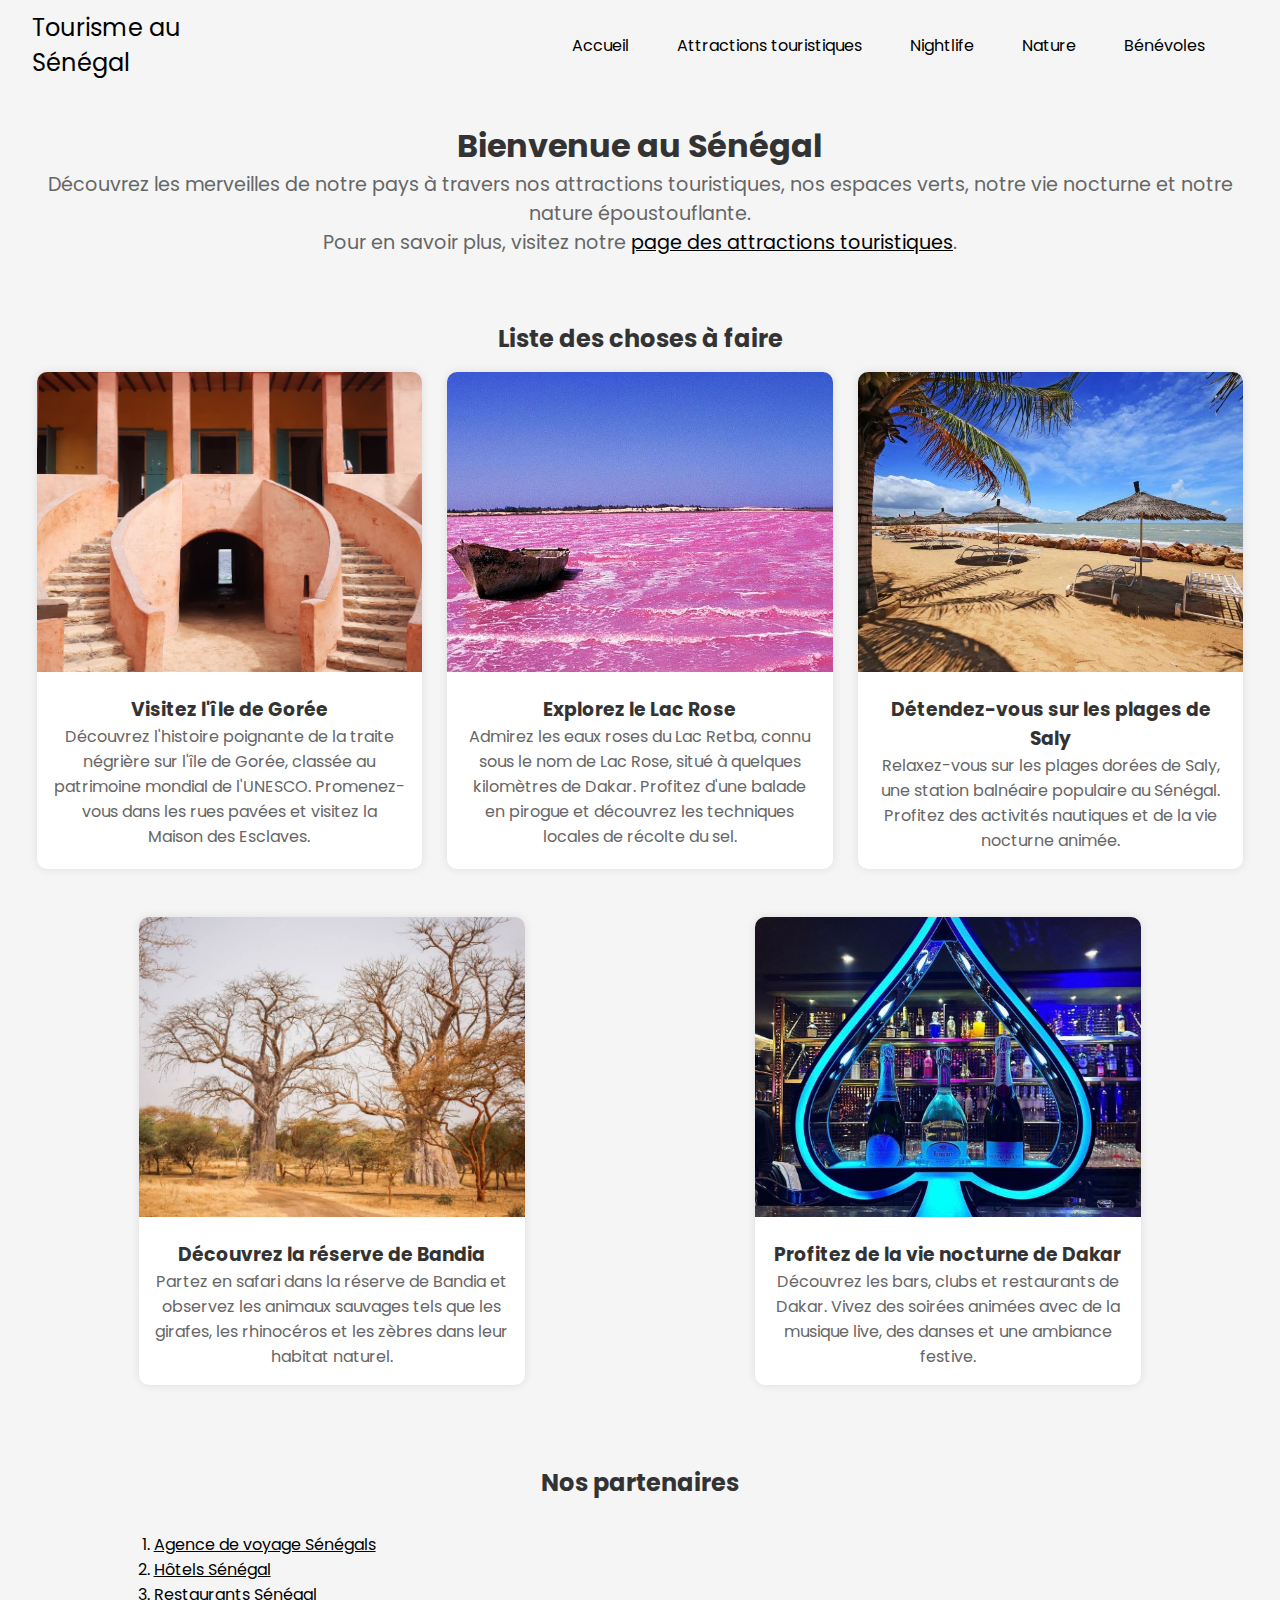
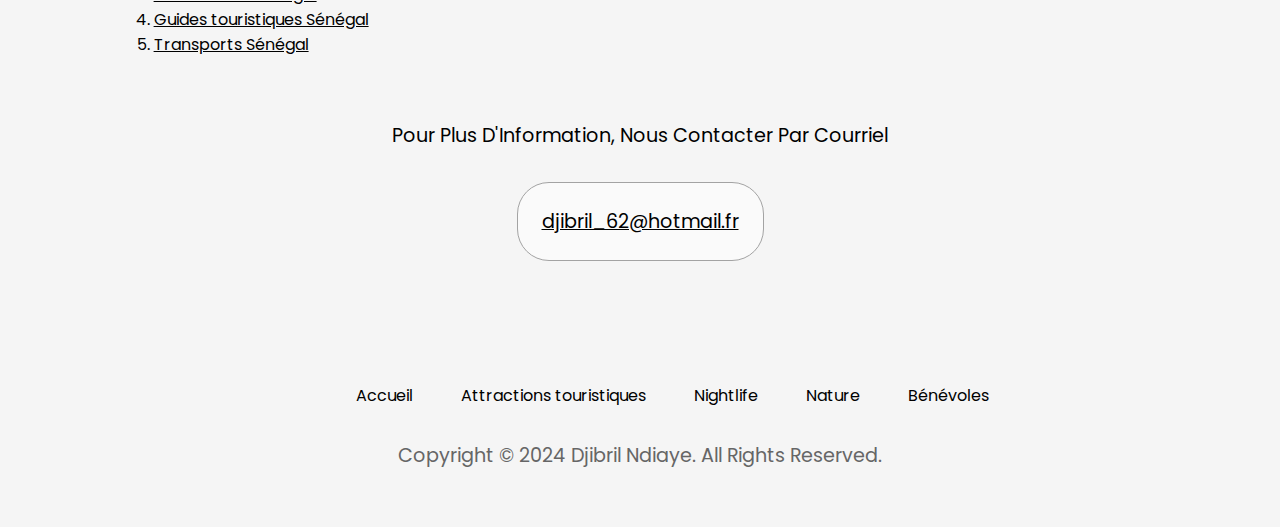
<file: index.html>
<!DOCTYPE html>
<html lang="fr">
<head>
  <meta charset="UTF-8">
  <meta http-equiv="X-UA-Compatible" content="IE=edge">
  <meta name="viewport" content="width=device-width, initial-scale=1.0">
  <title>Accueil - Tourisme au Sénégal</title>
  <link rel="stylesheet" href="style.css">
</head>
<body>
  <nav id="desktop-nav">
    <div class="logo">Tourisme au Sénégal</div>
    <ul class="nav-links">
      <li><a href="index.html">Accueil</a></li>
      <li><a href="attractions.html">Attractions touristiques</a></li>
      <li><a href="nightlife.html">Nightlife</a></li>
      <li><a href="nature.html">Nature</a></li>
      <li><a href="volunteers.html">Bénévoles</a></li>
    </ul>
  </nav>
  <section id="home">
    <h1>Bienvenue au Sénégal</h1>
    <p>Découvrez les merveilles de notre pays à travers nos attractions touristiques, nos espaces verts, notre vie nocturne et notre nature époustouflante.</p>
    <p>Pour en savoir plus, visitez notre <a href="attractions.html">page des attractions touristiques</a>.</p>
  </section>
  <section id="activities">
    <h2>Liste des choses à faire</h2>
    <div class="activity-cards">
      <div class="activity-card">
        <a href="https://www.nationalgeographic.fr/voyage/2021/08/senegal-lile-de-goree-une-etape-incontournable" target="_blank">
          <img src="image/Goree.jpeg" alt="Île de Gorée">
        </a>
        <div class="activity-info">
          <h3>Visitez l'île de Gorée</h3>
          <p>Découvrez l'histoire poignante de la traite négrière sur l'île de Gorée, classée au patrimoine mondial de l'UNESCO. Promenez-vous dans les rues pavées et visitez la Maison des Esclaves.</p>
        </div>
      </div>
      <div class="activity-card">
        <a href="https://www.evaneos.fr/senegal/voyage/etape/1231-lac-rose/#" target="_blank">
          <img src="image/ff.jpg" alt="Lac Rose">
        </a>
        <div class="activity-info">
          <h3>Explorez le Lac Rose</h3>
          <p>Admirez les eaux roses du Lac Retba, connu sous le nom de Lac Rose, situé à quelques kilomètres de Dakar. Profitez d'une balade en pirogue et découvrez les techniques locales de récolte du sel.</p>
        </div>
      </div>
      <div class="activity-card">
        <a href="https://www.au-senegal.com/la-petite-cote-et-saly-portudal,023.html#google_vignette" target="_blank">
          <img src="image/Saly.jpeg" alt="Plages de Saly">
        </a>
        <div class="activity-info">
          <h3>Détendez-vous sur les plages de Saly</h3>
          <p>Relaxez-vous sur les plages dorées de Saly, une station balnéaire populaire au Sénégal. Profitez des activités nautiques et de la vie nocturne animée.</p>
        </div>
      </div>
      <div class="activity-card">
        <a href="http://www.reservedebandia.com" target="_blank">
          <img src="image/Bandia-image.jpeg" alt="Réserve de Bandia">
        </a>
        <div class="activity-info">
          <h3>Découvrez la réserve de Bandia</h3>
          <p>Partez en safari dans la réserve de Bandia et observez les animaux sauvages tels que les girafes, les rhinocéros et les zèbres dans leur habitat naturel.</p>
        </div>
      </div>
      <div class="activity-card">
        <a href="https://www.arrivalguides.com/en/Travelguides/Africa/Senegal/Dakar/barsandnightlife" target="_blank">
          <img src="image/nightlife.jpeg" alt="Vie nocturne de Dakar">
        </a>
        <div class="activity-info">
          <h3>Profitez de la vie nocturne de Dakar</h3>
          <p>Découvrez les bars, clubs et restaurants de Dakar. Vivez des soirées animées avec de la musique live, des danses et une ambiance festive.</p>
        </div>
      </div>
    </div>
  </section>
  <section id="partners">
    <h2>Nos partenaires</h2>
    <ol>
      <li><a href="https://www.voyageursdumonde.ca/voyage-sur-mesure/conseillers-pays/specialiste-senegal" target="_blank">Agence de voyage Sénégals</a></li>
      <li><a href="https://www.booking.com/country/sn.fr.html" target="_blank">Hôtels Sénégal</a></li>
      <li><a href="https://anaresto.com" target="_blank">Restaurants Sénégal</a></li>
      <li><a href="https://so-guide.com/trouver-un-guide/senegal/" target="_blank">Guides touristiques Sénégal</a></li>
      <li><a href="https://www.routard.com/fr/guide/a/transports/afrique/senegal#Les%20taxis-brousse%20(Les%20«%20sept-places%20»)" target="_blank">Transports Sénégal</a></li>
    </ol>
  </section>
  <p class="section__text__p1">Pour Plus D'Information, Nous Contacter Par Courriel</p>
  <div class="contact-info-upper-container">
    <div class="contact-info-container">
      <p><a href="mailto:djibril_62@hotmail.fr">djibril_62@hotmail.fr</a></p>
    </div>
  </div>
  <footer>
    <nav>
      <ul class="nav-links">
        <li><a href="index.html">Accueil</a></li>
        <li><a href="attractions.html">Attractions touristiques</a></li>
        <li><a href="nightlife.html">Nightlife</a></li>
        <li><a href="nature.html">Nature</a></li>
        <li><a href="volunteers.html">Bénévoles</a></li>
      </ul>
    </nav>
    <p>Copyright &#169; 2024 Djibril Ndiaye. All Rights Reserved.</p>
  </footer>
</body>
</html>
</file>
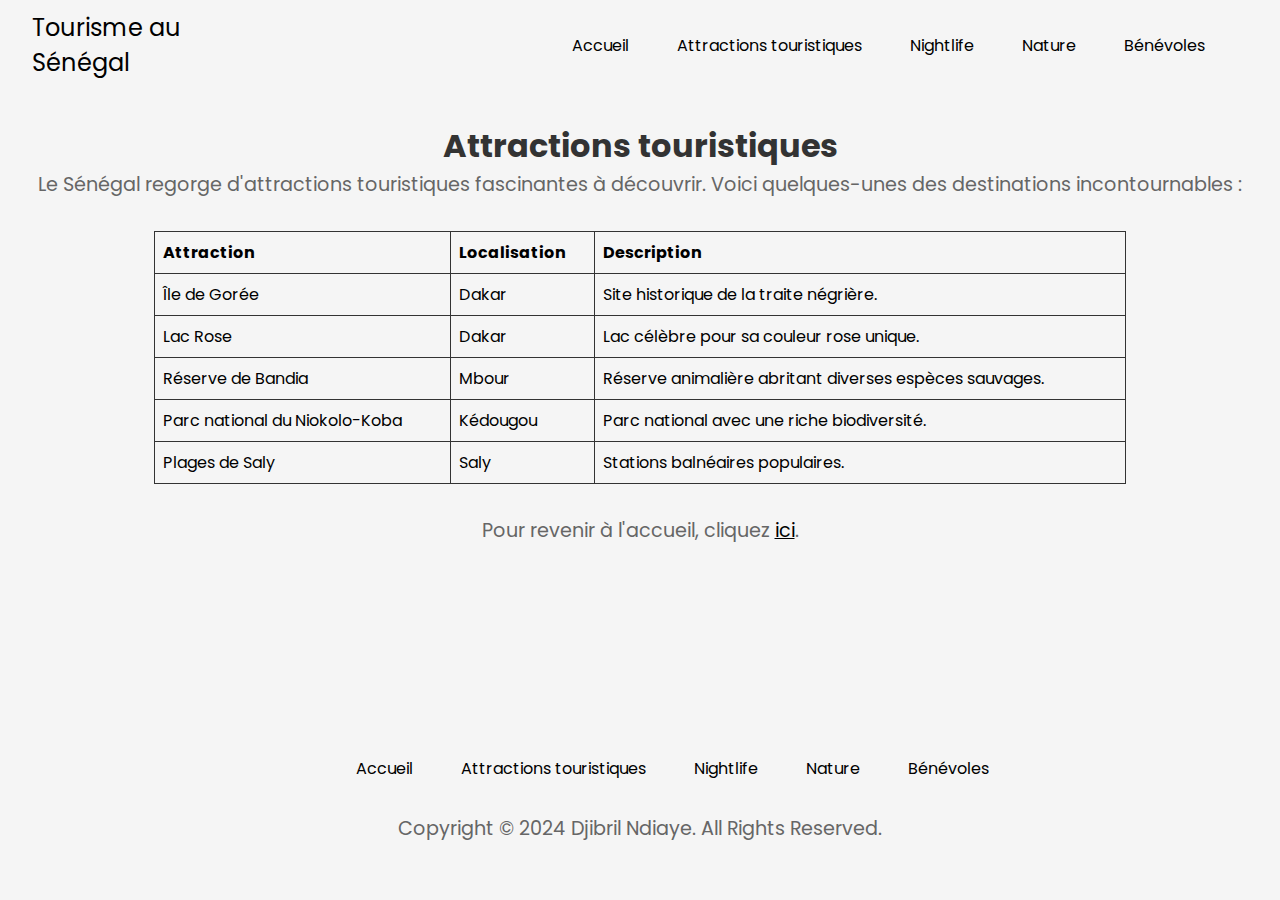
<file: attractions.html>
<!DOCTYPE html>
<html lang="fr">
<head>
  <meta charset="UTF-8">
  <meta http-equiv="X-UA-Compatible" content="IE=edge">
  <meta name="viewport" content="width=device-width, initial-scale=1.0">
  <title>Attractions touristiques - Tourisme au Sénégal</title>
  <link rel="stylesheet" href="style.css">
</head>
<body>
  <nav id="desktop-nav">
    <div class="logo">Tourisme au Sénégal</div>
    <ul class="nav-links">
      <li><a href="index.html">Accueil</a></li>
      <li><a href="attractions.html">Attractions touristiques</a></li>
      <li><a href="nightlife.html">Nightlife</a></li>
      <li><a href="nature.html">Nature</a></li>
      <li><a href="volunteers.html">Bénévoles</a></li>
    </ul>
  </nav>
  <section id="attractions">
    <h1>Attractions touristiques</h1>
    <p>Le Sénégal regorge d'attractions touristiques fascinantes à découvrir. Voici quelques-unes des destinations incontournables :</p>
    <table>
      <thead>
        <tr>
          <th>Attraction</th>
          <th>Localisation</th>
          <th>Description</th>
        </tr>
      </thead>
      <tbody>
        <tr>
          <td>Île de Gorée</td>
          <td>Dakar</td>
          <td>Site historique de la traite négrière.</td>
        </tr>
        <tr>
          <td>Lac Rose</td>
          <td>Dakar</td>
          <td>Lac célèbre pour sa couleur rose unique.</td>
        </tr>
        <tr>
          <td>Réserve de Bandia</td>
          <td>Mbour</td>
          <td>Réserve animalière abritant diverses espèces sauvages.</td>
        </tr>
        <tr>
          <td>Parc national du Niokolo-Koba</td>
          <td>Kédougou</td>
          <td>Parc national avec une riche biodiversité.</td>
        </tr>
        <tr>
          <td>Plages de Saly</td>
          <td>Saly</td>
          <td>Stations balnéaires populaires.</td>
        </tr>
      </tbody>
    </table>
    <p>Pour revenir à l'accueil, cliquez <a href="index.html">ici</a>.</p>
  </section>
  <footer>
    <nav>
      <ul class="nav-links">
        <li><a href="index.html">Accueil</a></li>
        <li><a href="attractions.html">Attractions touristiques</a></li>
        <li><a href="nightlife.html">Nightlife</a></li>
        <li><a href="nature.html">Nature</a></li>
        <li><a href="volunteers.html">Bénévoles</a></li>
      </ul>
    </nav>
    <p>Copyright &#169; 2024 Djibril Ndiaye. All Rights Reserved.</p>
  </footer>
</body>
</html>
</file>
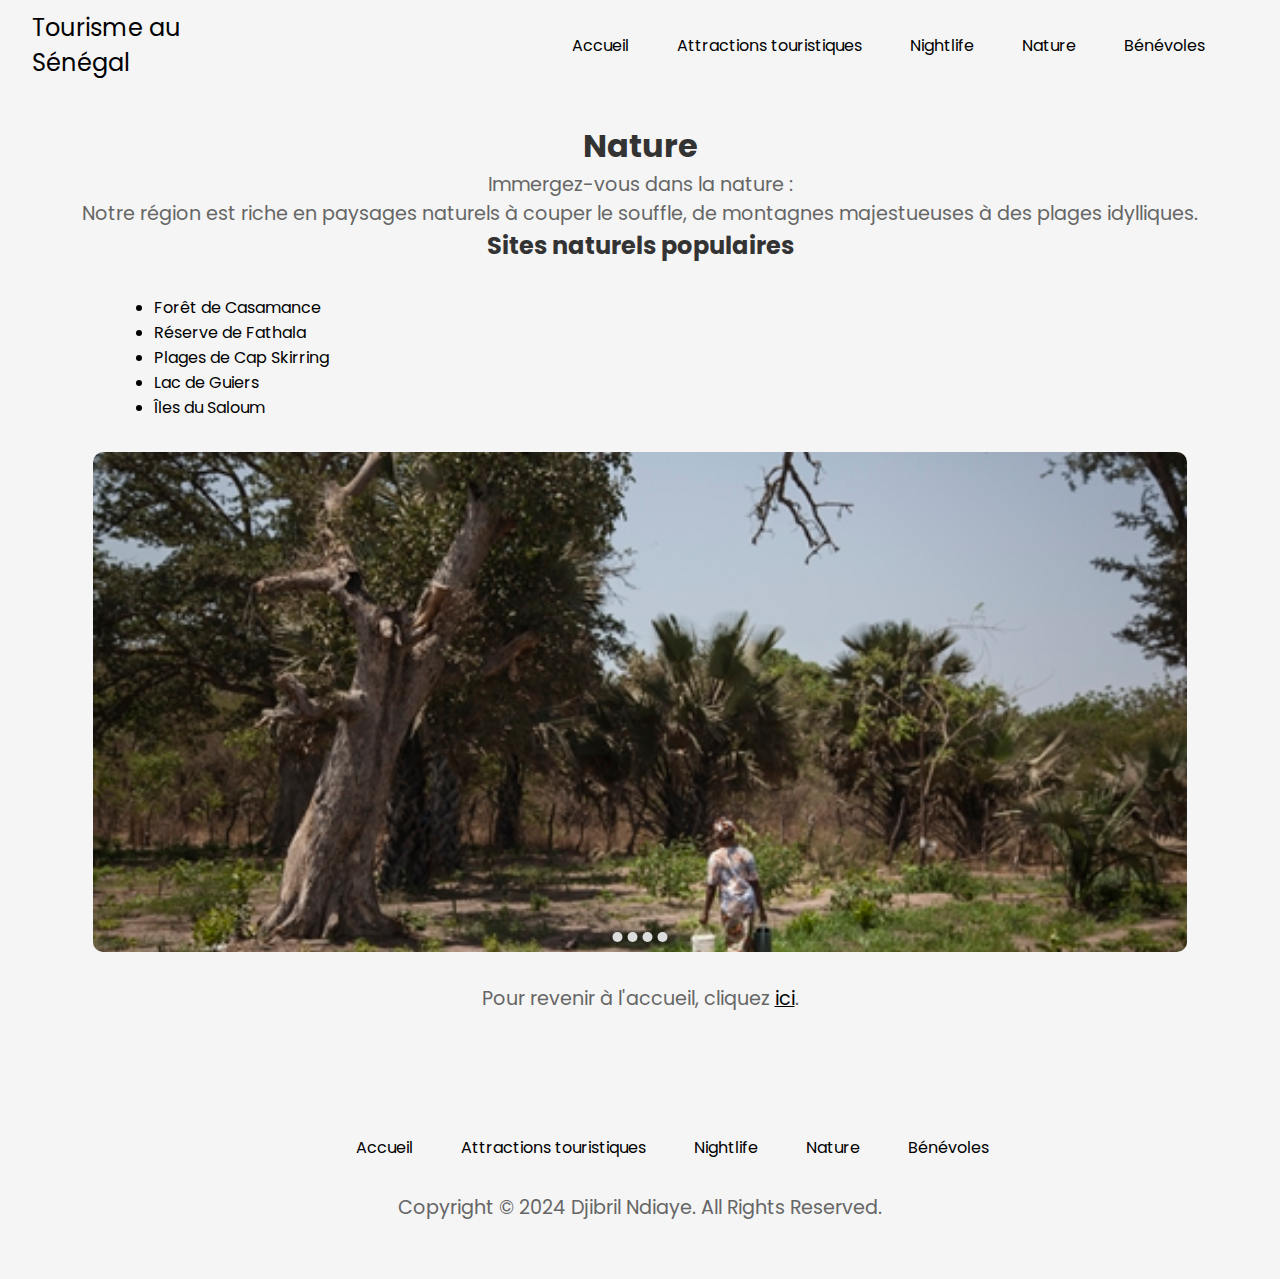
<file: nature.html>
<!DOCTYPE html>
<html lang="fr">
<head>
  <meta charset="UTF-8">
  <meta http-equiv="X-UA-Compatible" content="IE=edge">
  <meta name="viewport" content="width=device-width, initial-scale=1.0">
  <title>Nature - Tourisme au Sénégal</title>
  <link rel="stylesheet" href="style.css">
</head>
<body>
  <nav id="desktop-nav">
    <div class="logo">Tourisme au Sénégal</div>
    <ul class="nav-links">
      <li><a href="index.html">Accueil</a></li>
      <li><a href="attractions.html">Attractions touristiques</a></li>
      <li><a href="nightlife.html">Nightlife</a></li>
      <li><a href="nature.html">Nature</a></li>
      <li><a href="volunteers.html">Bénévoles</a></li>
    </ul>
  </nav>
  <section id="nature">
    <h1>Nature</h1>
    <p>Immergez-vous dans la nature :</p>
    <p>Notre région est riche en paysages naturels à couper le souffle, de montagnes majestueuses à des plages idylliques.</p>
    <h2>Sites naturels populaires</h2>
    <ul>
      <li>Forêt de Casamance</li>
      <li>Réserve de Fathala</li>
      <li>Plages de Cap Skirring</li>
      <li>Lac de Guiers</li>
      <li>Îles du Saloum</li>
    </ul>

    <!-- Slideshow container -->
    <div class="slideshow-container">
      <!-- Radio buttons -->
      <input type="radio" name="slider" id="slide1" checked>
      <input type="radio" name="slider" id="slide2">
      <input type="radio" name="slider" id="slide3">
      <input type="radio" name="slider" id="slide4">

      <!-- Slides -->
      <div class="slides">
        <div class="slide">
          <img src="image/Casamance.jpeg" alt="Casamance">
        </div>
        <div class="slide">
          <img src="image/Fathala.jpeg" alt="Fathala">
        </div>
        <div class="slide">
          <img src="image/Guiers.jpeg" alt="Guiers">
        </div>
        <div class="slide">
          <img src="image/Saloum.webp" alt="Saloum">
        </div>
      </div>

      <!-- Navigation buttons -->
      <div class="nav-buttons">
        <label for="slide1"></label>
        <label for="slide2"></label>
        <label for="slide3"></label>
        <label for="slide4"></label>
      </div>
    </div>
    
    <p>Pour revenir à l'accueil, cliquez <a href="index.html">ici</a>.</p>
  </section>
  <footer>
    <nav>
      <ul class="nav-links">
        <li><a href="index.html">Accueil</a></li>
        <li><a href="attractions.html">Attractions touristiques</a></li>
        <li><a href="nightlife.html">Nightlife</a></li>
        <li><a href="nature.html">Nature</a></li>
        <li><a href="volunteers.html">Bénévoles</a></li>
      </ul>
    </nav>
    <p>Copyright &#169; 2024 Djibril Ndiaye. All Rights Reserved.</p>
  </footer>
</body>
</html>
</file>
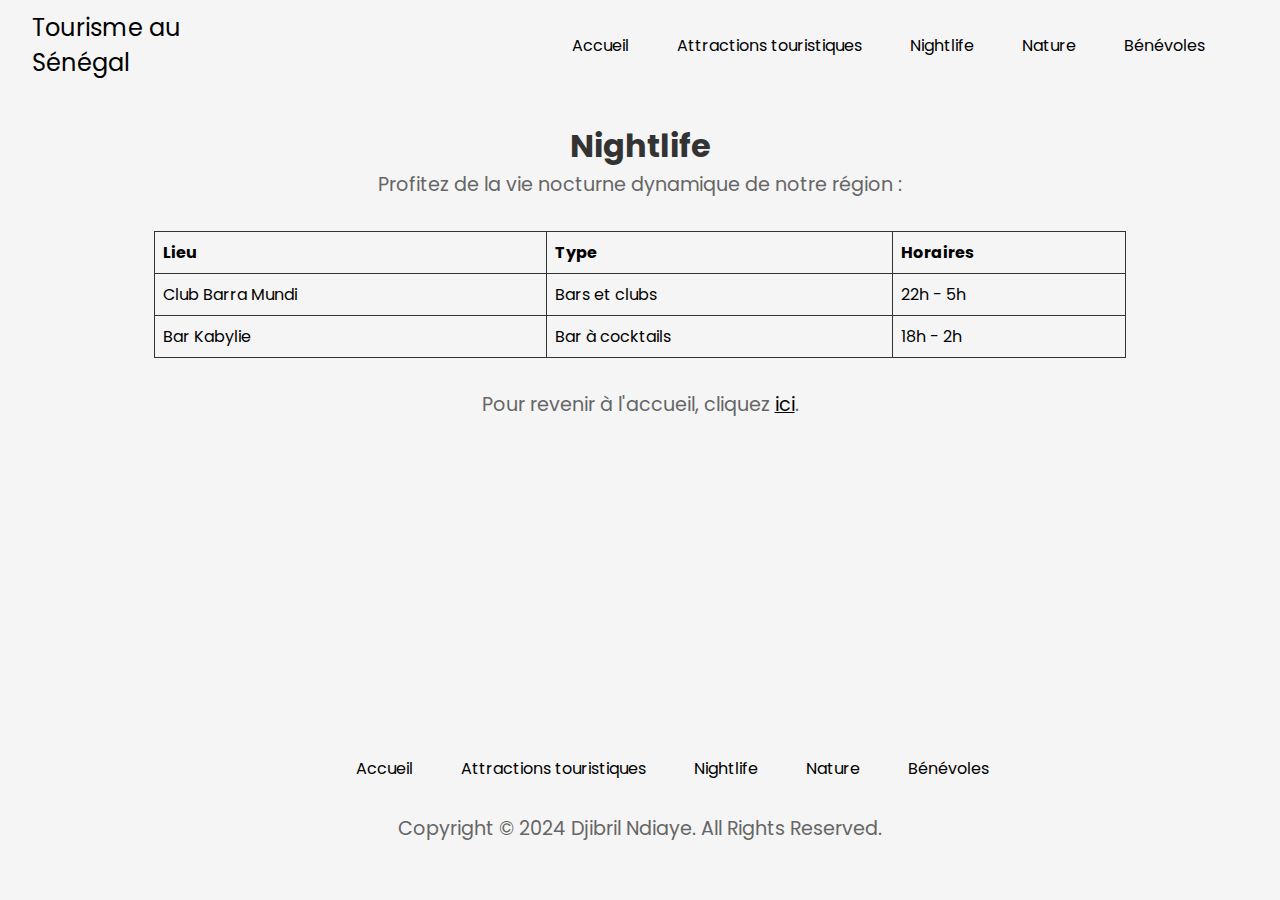
<file: nightlife.html>
<!DOCTYPE html>
<html lang="fr">
<head>
  <meta charset="UTF-8">
  <meta http-equiv="X-UA-Compatible" content="IE=edge">
  <meta name="viewport" content="width=device-width, initial-scale=1.0">
  <title>Nightlife - Tourisme au Sénégal</title>
  <link rel="stylesheet" href="style.css">
</head>
<body>
  <nav id="desktop-nav">
    <div class="logo">Tourisme au Sénégal</div>
    <ul class="nav-links">
      <li><a href="index.html">Accueil</a></li>
      <li><a href="attractions.html">Attractions touristiques</a></li>
      <li><a href="nightlife.html">Nightlife</a></li>
      <li><a href="nature.html">Nature</a></li>
      <li><a href="volunteers.html">Bénévoles</a></li>
    </ul>
  </nav>
  <section id="nightlife">
    <h1>Nightlife</h1>
    <p>Profitez de la vie nocturne dynamique de notre région :</p>
    <table>
      <thead>
        <tr>
          <th>Lieu</th>
          <th>Type</th>
          <th>Horaires</th>
        </tr>
      </thead>
      <tbody>
        <tr>
          <td>Club Barra Mundi</td>
          <td>Bars et clubs</td>
          <td>22h - 5h</td>
        </tr>
        <tr>
          <td>Bar Kabylie</td>
          <td>Bar à cocktails</td>
          <td>18h - 2h</td>
        </tr>
      </tbody>
    </table>
    <p>Pour revenir à l'accueil, cliquez <a href="index.html">ici</a>.</p>
  </section>
  <footer>
    <nav>
      <ul class="nav-links">
        <li><a href="index.html">Accueil</a></li>
        <li><a href="attractions.html">Attractions touristiques</a></li>
        <li><a href="nightlife.html">Nightlife</a></li>
        <li><a href="nature.html">Nature</a></li>
        <li><a href="volunteers.html">Bénévoles</a></li>
      </ul>
    </nav>
    <p>Copyright &#169; 2024 Djibril Ndiaye. All Rights Reserved.</p>
  </footer>
</body>
</html>
</file>
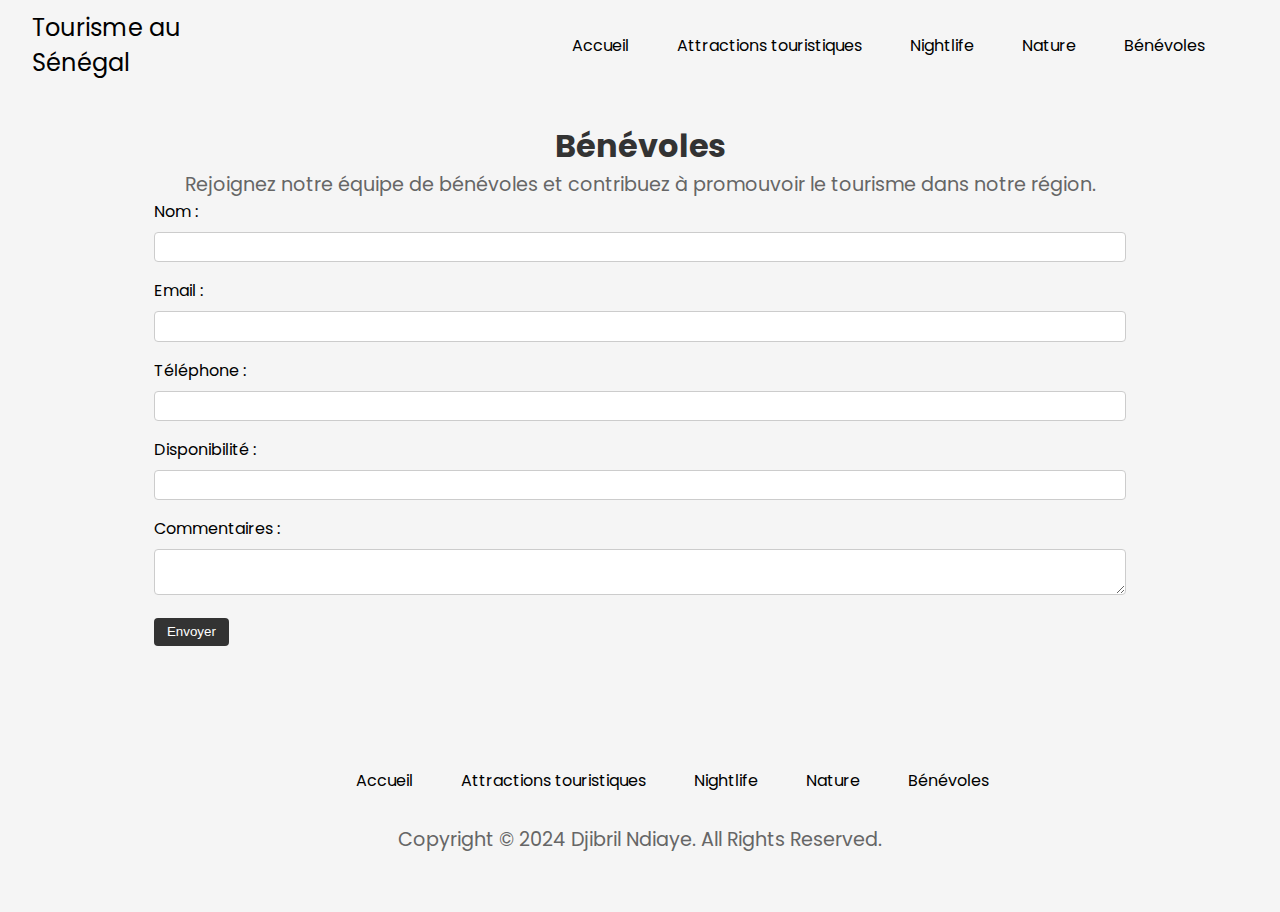
<file: volunteers.html>
<!DOCTYPE html>
<html lang="fr">
<head>
  <meta charset="UTF-8">
  <meta http-equiv="X-UA-Compatible" content="IE=edge">
  <meta name="viewport" content="width=device-width, initial-scale=1.0">
  <title>Bénévoles - Tourisme au Sénégal</title>
  <link rel="stylesheet" href="style.css">
</head>
<body>
  <nav id="desktop-nav">
    <div class="logo">Tourisme au Sénégal</div>
    <ul class="nav-links">
      <li><a href="index.html">Accueil</a></li>
      <li><a href="attractions.html">Attractions touristiques</a></li>
      <li><a href="nightlife.html">Nightlife</a></li>
      <li><a href="nature.html">Nature</a></li>
      <li><a href="volunteers.html">Bénévoles</a></li>
    </ul>
  </nav>
  <section id="volunteers">
    <h1>Bénévoles</h1>
    <p>Rejoignez notre équipe de bénévoles et contribuez à promouvoir le tourisme dans notre région.</p>
    <form>
      <div class="form-group">
        <label for="name">Nom :</label>
        <input type="text" id="name" name="name" required>
      </div>
      <div class="form-group">
        <label for="email">Email :</label>
        <input type="email" id="email" name="email" required>
      </div>
      <div class="form-group">
        <label for="phone">Téléphone :</label>
        <input type="tel" id="phone" name="phone" required>
      </div>
      <div class="form-group">
        <label for="availability">Disponibilité :</label>
        <input type="text" id="availability" name="availability" required>
      </div>
      <div class="form-group">
        <label for="comments">Commentaires :</label>
        <textarea id="comments" name="comments"></textarea>
      </div>
      <button type="submit">Envoyer</button>
    </form>
  </section>
  <footer>
    <nav>
      <ul class="nav-links">
        <li><a href="index.html">Accueil</a></li>
        <li><a href="attractions.html">Attractions touristiques</a></li>
        <li><a href="nightlife.html">Nightlife</a></li>
        <li><a href="nature.html">Nature</a></li>
        <li><a href="volunteers.html">Bénévoles</a></li>
      </ul>
    </nav>
    <p>Copyright &#169; 2024 Djibril Ndiaye. All Rights Reserved.</p>
  </footer>
</body>
</html>
</file>
<file: style.css>
/* Import font */
@import url("https://fonts.googleapis.com/css2?family=Poppins:wght@300;400;500;600&display=swap");

/* Reset some default styles */
* {
  margin: 0;
  padding: 0;
  box-sizing: border-box;
}

body {
  font-family: "Poppins", sans-serif;
  background-color: rgb(245, 245, 245);
  display: flex;
  flex-direction: column;
  min-height: 100vh;
}

html {
  scroll-behavior: smooth;
}

p {
  color: rgb(85, 85, 85);
}

/* TRANSITION */

a,
.btn {
  transition: all 100ms ease;
}

/* HEADER */

nav {
  background-color: #f5f5f5;
  color: black;
  display: flex;
  justify-content: space-between;
  align-items: center;
  height: 10vh;
  padding: 1em 2em;
}

nav .logo {
  font-size: 1.5rem;
}

nav .nav-links {
  list-style: none;
  display: flex;
  gap: 3rem;
  font-size: 1rem;
  margin-left: 30%;
}

nav .nav-links a {
  color: black;
  text-decoration: none;
  text-decoration-color: white;
}

nav .nav-links a:hover {
  color: grey;
  text-decoration: underline;
  text-underline-offset: 1rem;
  text-decoration-color: rgb(181, 181, 181);
}

/* SECTIONS */

#home, #attractions, #greenspaces, #nightlife, #nature, #volunteers, #activities, #partners {
  text-align: center;
  padding: 2em;
  flex: 1;
}

h1, h2 {
  color: #333;
}

p {
  color: #666;
  font-size: 1.2em;
}

a {
  color: #666;
  font-size: 1em;
}

ul, ol {
  text-align: left;
  margin: 2em auto;
  width: 80%;
}

img {
  max-width: 100%;
  height: auto;
  margin: 0;
}

table {
  width: 80%;
  margin: 2em auto;
  border-collapse: collapse;
}

table, th, td {
  border: 1px solid #333;
}

th, td {
  padding: 0.5em;
  text-align: left;
}

form {
  width: 80%;
  margin: 0 auto;
  text-align: left;
}

.form-group {
  margin-bottom: 1em;
}

.form-group label {
  display: block;
  margin-bottom: 0.5em;
}

.form-group input,
.form-group textarea {
  width: 100%;
  padding: 0.5em;
  border: 1px solid #ccc;
  border-radius: 4px;
}

button {
  display: inline-block;
  padding: 0.5em 1em;
  background-color: #333;
  color: white;
  border: none;
  border-radius: 4px;
  cursor: pointer;
}

button:hover {
  background-color: #555;
}

/* CONTACT */
.section__text__p1 {
  text-align: center;
  color: black;
}

a {
  color: black;
}

.contact-info-upper-container {
  display: flex;
  justify-content: center;
  border-radius: 2rem;
  border: rgb(53, 53, 53) 0.1rem solid;
  border-color: rgb(163, 163, 163);
  background: rgb(250, 250, 250);
  margin: 2rem auto;
  padding: 0.5rem;
}

.contact-info-container {
  display: flex;
  align-items: center;
  justify-content: center;
  gap: 0.5rem;
  margin: 1rem;
}

/* FOOTER SECTION */

footer {
  height: 26vh;
  padding: 2em 1rem;
  display: flex;
  flex-direction: column;
  justify-content: center;
}

footer p {
  text-align: center;
}

footer .nav-links {
  list-style: none;
  display: flex;
  gap: 3rem;
  font-size: 1rem;
  margin-left: 26%;
}

footer .nav-links a {
  color: black;
  text-decoration: none;
  text-decoration-color: white;
}

footer .nav-links a:hover {
  color: grey;
  text-decoration: underline;
  text-underline-offset: 1rem;
  text-decoration-color: rgb(181, 181, 181);
}

/* Styles for Activity Cards */
.activity-cards {
  display: flex;
  flex-wrap: wrap;
  justify-content: space-around;
  gap: 1em;
}

.activity-card {
  background-color: #fff;
  border-radius: 10px;
  overflow: hidden;
  box-shadow: 0 0 10px rgba(0, 0, 0, 0.1);
  width: calc(33% - 1em);
  display: flex;
  flex-direction: column;
  margin: 1em 0;
}

.activity-card img {
  width: 100%;
  height: 300px;
  object-fit: cover;
  margin: 0;
}

.activity-info {
  padding: 1em;
}

.activity-info h3 {
  margin-top: 0;
  color: #333;
}

.activity-info p {
  color: #666;
  font-size: 1em;
}

@media (max-width: 768px) {
  nav .nav-links {
    display: none;
  }

  .activity-cards {
    flex-direction: column;
    align-items: center;
  }

  .activity-card {
    width: 90%;
  }
}

/* Slideshow styles */
.slideshow-container {
  position: relative;
  max-width: 90%;
  height: 500px;
  margin: 2em auto;
  overflow: hidden;
  border-radius: 10px;
}

.slides {
  position: relative;
  width: 100%;
  height: 100%;
}

.slide {
  position: absolute;
  width: 100%;
  height: 100%;
  opacity: 0;
  transition: opacity 1s ease-in-out;
}

.slide img {
  width: 100%;
  height: 100%;
  object-fit: cover;
}

input[type="radio"] {
  display: none;
}

#slide1:checked ~ .slides .slide:nth-child(1),
#slide2:checked ~ .slides .slide:nth-child(2),
#slide3:checked ~ .slides .slide:nth-child(3),
#slide4:checked ~ .slides .slide:nth-child(4) {
  opacity: 1;
}

.nav-buttons {
  position: absolute;
  bottom: 10px;
  left: 50%;
  transform: translateX(-50%);
  display: flex;
  gap: 5px;
}

.nav-buttons label {
  display: block;
  width: 10px;
  height: 10px;
  border-radius: 50%;
  background: #ddd;
  cursor: pointer;
}

input[type="radio"]:checked + label {
  background: #333;
}

/* Automatic Slideshow */
@keyframes slide-animation {
  0%, 25% { opacity: 1; }
  30%, 100% { opacity: 0; }
}

#slide1:checked ~ .slides .slide:nth-child(1) {
  animation: slide-animation 20s infinite;
}
#slide2:checked ~ .slides .slide:nth-child(2) {
  animation: slide-animation 20s infinite;
  animation-delay: 5s;
}
#slide3:checked ~ .slides .slide:nth-child(3) {
  animation: slide-animation 20s infinite;
  animation-delay: 10s;
}
#slide4:checked ~ .slides .slide:nth-child(4) {
  animation: slide-animation 20s infinite;
  animation-delay: 15s;
}

#slide1:not(:checked) ~ .slides .slide:nth-child(1) {
  opacity: 1;
  animation: slide-animation 20s infinite;
}
#slide2:not(:checked) ~ .slides .slide:nth-child(2),
#slide3:not(:checked) ~ .slides .slide:nth-child(3),
#slide4:not(:checked) ~ .slides .slide:nth-child(4) {
  opacity: 0;
  animation: none;
}
</file>
